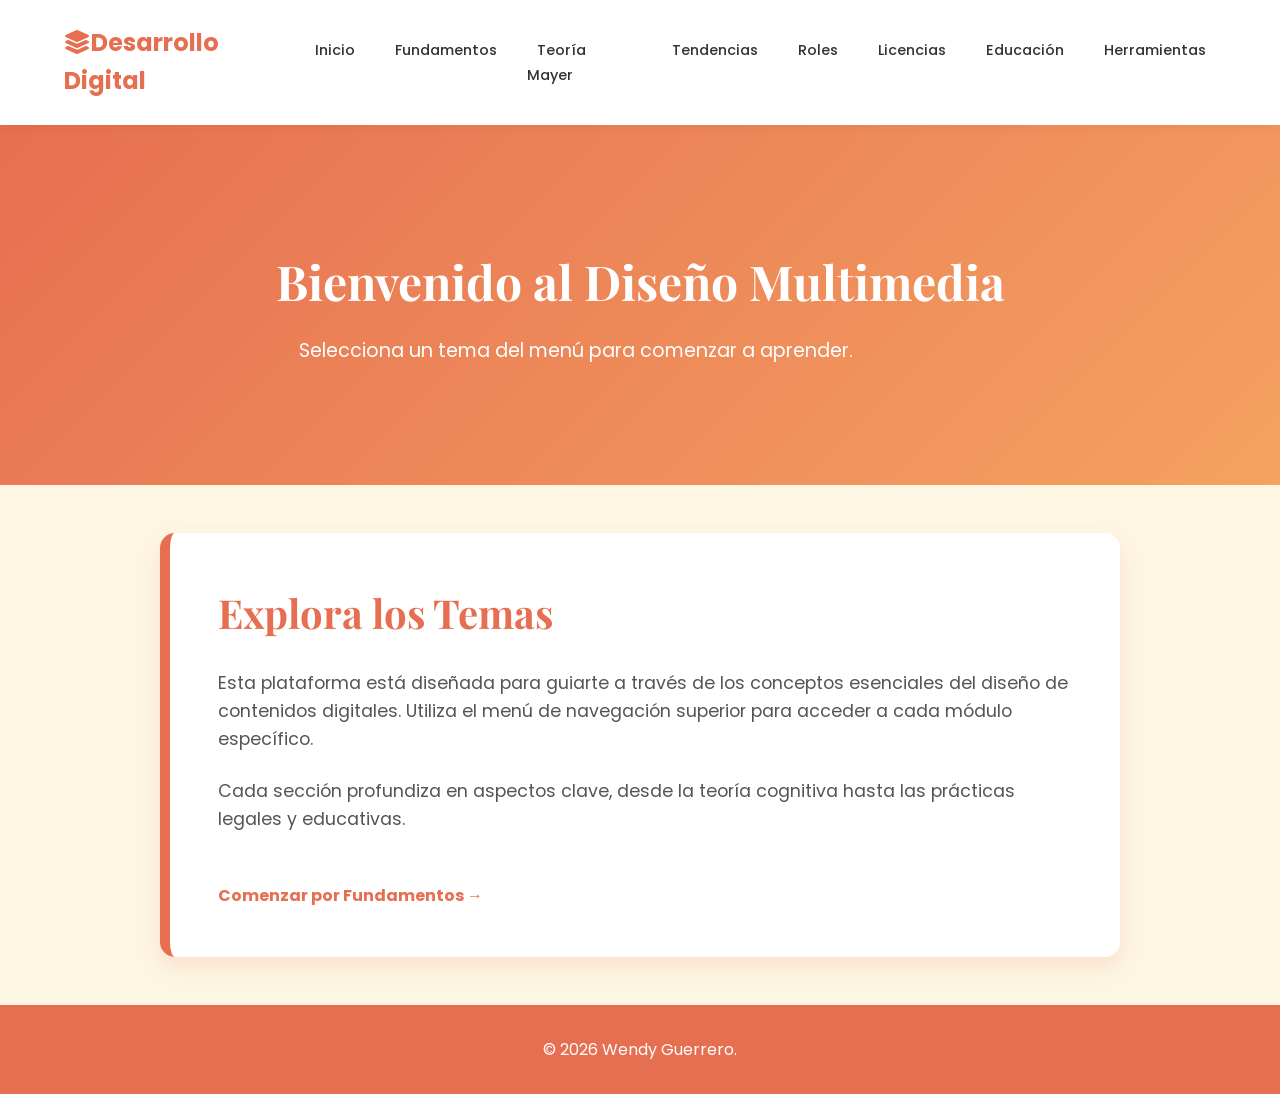
<file: index.html>
<!DOCTYPE html>
<html lang="es">
<head>
    <meta charset="UTF-8">
    <meta name="viewport" content="width=device-width, initial-scale=1.0">
    <title>Inicio - Diseño Digital</title>
    <link rel="stylesheet" href="style.css">
    <link href="https://fonts.googleapis.com/css2?family=Playfair+Display:wght@700&family=Poppins:wght@300;400;600&display=swap" rel="stylesheet">
    <link rel="stylesheet" href="https://cdnjs.cloudflare.com/ajax/libs/font-awesome/6.4.0/css/all.min.css">
</head>
<body>

    <nav class="navbar">
        <div class="logo"><i class="fa-solid fa-layer-group"></i>Desarrollo Digital</div>
        <ul class="nav-links">
            <!-- Ninguno tiene class="active" aquí -->
            <li><a href="index.html">Inicio</a></li>
            <li><a href="fundamentos.html">Fundamentos</a></li>
            <li><a href="mayer.html">Teoría Mayer</a></li>
            <li><a href="tendencias.html">Tendencias</a></li>
            <li><a href="roles.html">Roles</a></li>
            <li><a href="licencias.html">Licencias</a></li>
            <li><a href="educacion.html">Educación</a></li>
            <li><a href="herramientas.html">Herramientas</a></li>
        </ul>
    </nav>

    <header class="hero">
        <div class="hero-content">
            <h1>Bienvenido al Diseño Multimedia</h1>
            <p>Selecciona un tema del menú para comenzar a aprender.</p>
        </div>
    </header>

    <main class="container">
        <div class="content-card">
            <h2>Explora los Temas</h2>
            <p>Esta plataforma está diseñada para guiarte a través de los conceptos esenciales del diseño de contenidos digitales. Utiliza el menú de navegación superior para acceder a cada módulo específico.</p>
            <p>Cada sección profundiza en aspectos clave, desde la teoría cognitiva hasta las prácticas legales y educativas.</p>
            <br>
            <a href="fundamentos.html" style="color: var(--primary-color); font-weight: bold;">Comenzar por Fundamentos &rarr;</a>
        </div>
    </main>

    <footer>
        <p>&copy; 2026 Wendy Guerrero. </p>
    </footer>
</body>
</html>
</file>
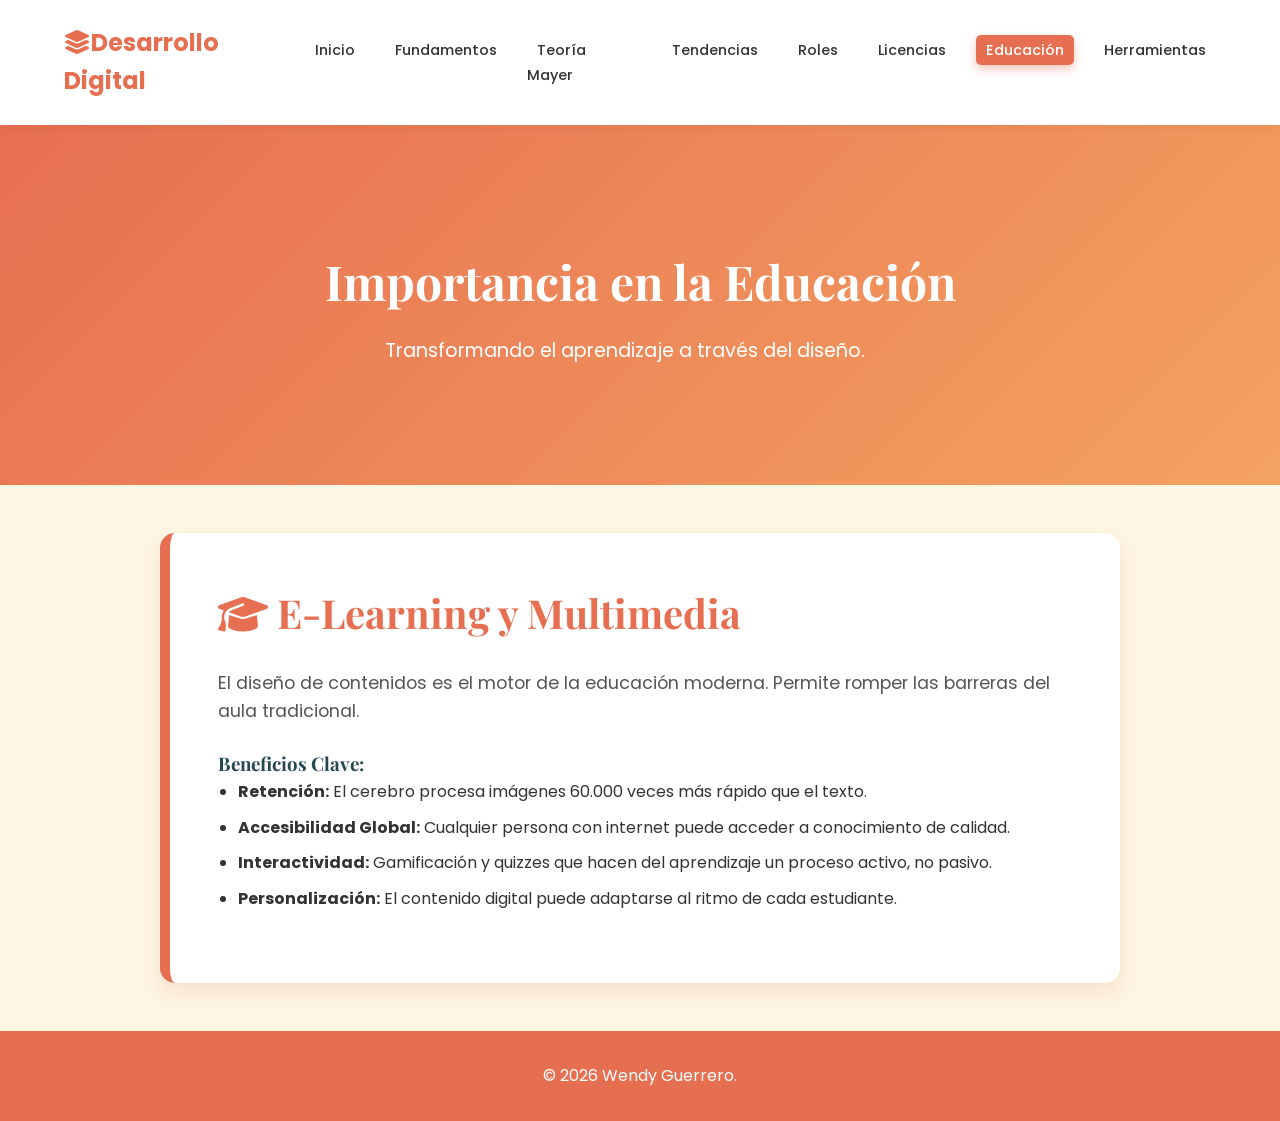
<file: educacion.html>
<!DOCTYPE html>
<html lang="es">
<head>
    <meta charset="UTF-8">
    <meta name="viewport" content="width=device-width, initial-scale=1.0">
    <title>Educación - Diseño Digital</title>
    <link rel="stylesheet" href="style.css">
    <link href="https://fonts.googleapis.com/css2?family=Playfair+Display:wght@700&family=Poppins:wght@300;400;600&display=swap" rel="stylesheet">
    <link rel="stylesheet" href="https://cdnjs.cloudflare.com/ajax/libs/font-awesome/6.4.0/css/all.min.css">
</head>
<body>

    <nav class="navbar">
        <div class="logo"><i class="fa-solid fa-layer-group"></i>Desarrollo Digital</div>
        <ul class="nav-links">
            <li><a href="index.html">Inicio</a></li>
            <li><a href="fundamentos.html">Fundamentos</a></li>
            <li><a href="mayer.html">Teoría Mayer</a></li>
            <li><a href="tendencias.html">Tendencias</a></li>
            <li><a href="roles.html">Roles</a></li>
            <li><a href="licencias.html">Licencias</a></li>
            <li><a href="educacion.html" class="active">Educación</a></li>
            <li><a href="herramientas.html">Herramientas</a></li>
        </ul>
    </nav>

    <header class="hero">
        <div class="hero-content">
            <h1>Importancia en la Educación</h1>
            <p>Transformando el aprendizaje a través del diseño.</p>
        </div>
    </header>

    <main class="container">
        <div class="content-card">
            <h2><i class="fa-solid fa-graduation-cap"></i> E-Learning y Multimedia</h2>
            <p>El diseño de contenidos es el motor de la educación moderna. Permite romper las barreras del aula tradicional.</p>
            
            <h3>Beneficios Clave:</h3>
            <ul>
                <li><strong>Retención:</strong> El cerebro procesa imágenes 60.000 veces más rápido que el texto.</li>
                <li><strong>Accesibilidad Global:</strong> Cualquier persona con internet puede acceder a conocimiento de calidad.</li>
                <li><strong>Interactividad:</strong> Gamificación y quizzes que hacen del aprendizaje un proceso activo, no pasivo.</li>
                <li><strong>Personalización:</strong> El contenido digital puede adaptarse al ritmo de cada estudiante.</li>
            </ul>
        </div>
    </main>

    <footer>
        <p>&copy; 2026 Wendy Guerrero.</p>
    </footer>
</body>
</html>
</file>
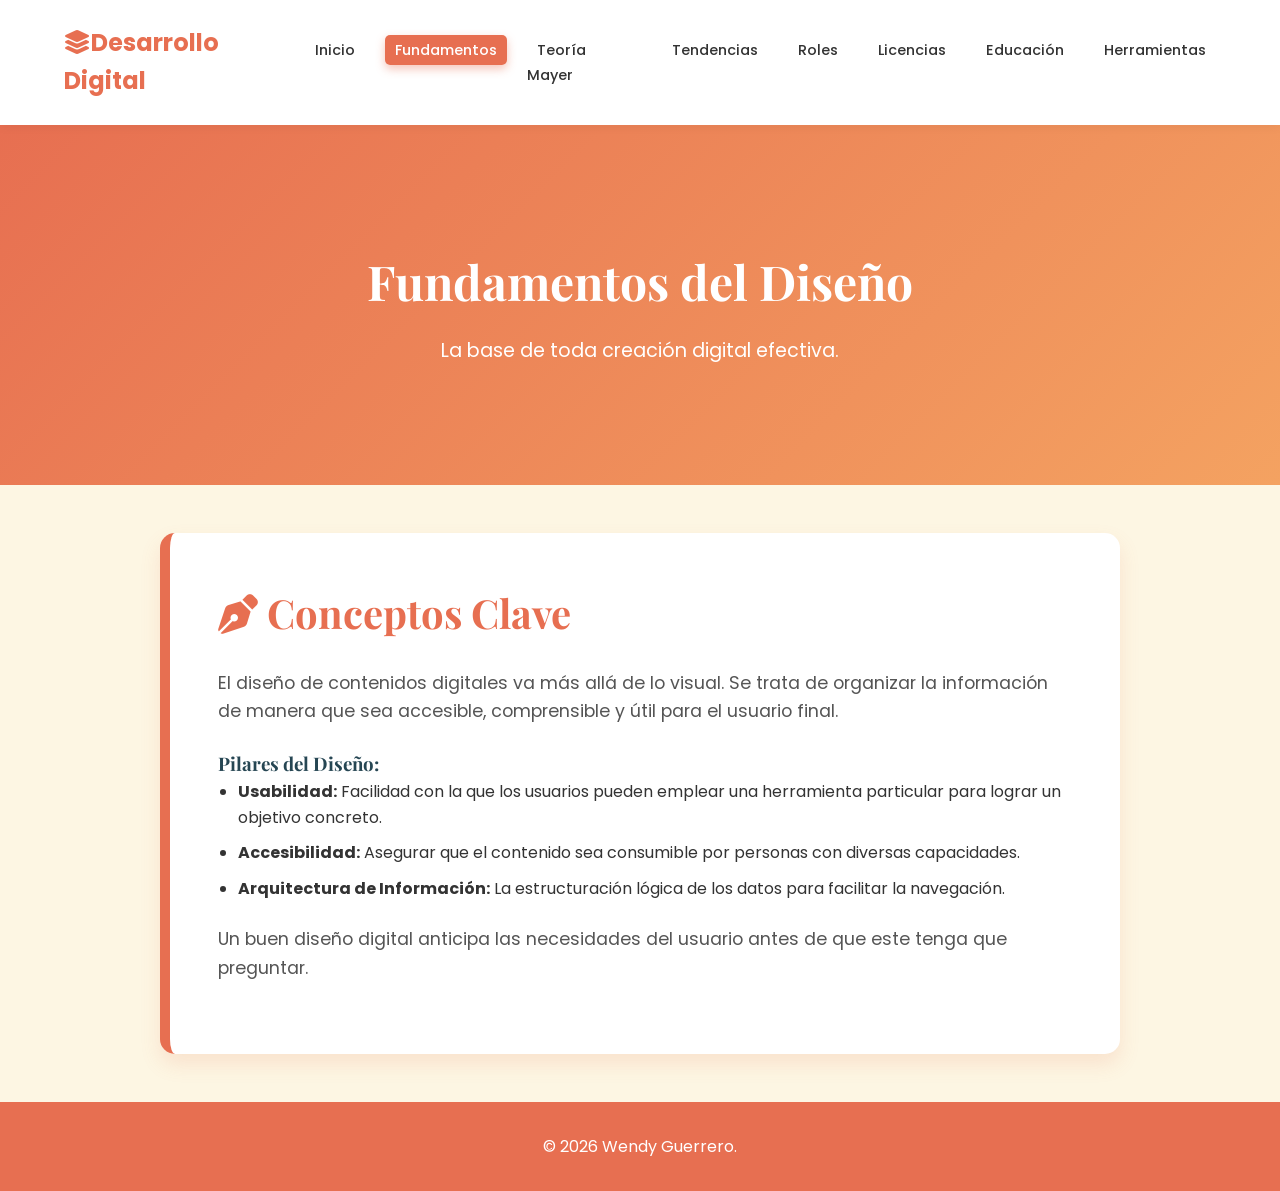
<file: fundamentos.html>
<!DOCTYPE html>
<html lang="es">
<head>
    <meta charset="UTF-8">
    <meta name="viewport" content="width=device-width, initial-scale=1.0">
    <title>Fundamentos - Diseño Digital</title>
    <link rel="stylesheet" href="style.css">
    <link href="https://fonts.googleapis.com/css2?family=Playfair+Display:wght@700&family=Poppins:wght@300;400;600&display=swap" rel="stylesheet">
    <link rel="stylesheet" href="https://cdnjs.cloudflare.com/ajax/libs/font-awesome/6.4.0/css/all.min.css">
</head>
<body>

    <nav class="navbar">
        <div class="logo"><i class="fa-solid fa-layer-group"></i>Desarrollo Digital</div>
        <ul class="nav-links">
            <li><a href="index.html">Inicio</a></li>
            <!-- AQUÍ ESTÁ EL CAMBIO DE COLOR -->
            <li><a href="fundamentos.html" class="active">Fundamentos</a></li>
            <li><a href="mayer.html">Teoría Mayer</a></li>
            <li><a href="tendencias.html">Tendencias</a></li>
            <li><a href="roles.html">Roles</a></li>
            <li><a href="licencias.html">Licencias</a></li>
            <li><a href="educacion.html">Educación</a></li>
            <li><a href="herramientas.html">Herramientas</a></li>
        </ul>
    </nav>

    <header class="hero">
        <div class="hero-content">
            <h1>Fundamentos del Diseño</h1>
            <p>La base de toda creación digital efectiva.</p>
        </div>
    </header>

    <main class="container">
        <div class="content-card">
            <h2><i class="fa-solid fa-pen-nib"></i> Conceptos Clave</h2>
            <p>El diseño de contenidos digitales va más allá de lo visual. Se trata de organizar la información de manera que sea accesible, comprensible y útil para el usuario final.</p>
            
            <h3>Pilares del Diseño:</h3>
            <ul>
                <li><strong>Usabilidad:</strong> Facilidad con la que los usuarios pueden emplear una herramienta particular para lograr un objetivo concreto.</li>
                <li><strong>Accesibilidad:</strong> Asegurar que el contenido sea consumible por personas con diversas capacidades.</li>
                <li><strong>Arquitectura de Información:</strong> La estructuración lógica de los datos para facilitar la navegación.</li>
            </ul>
            <p>Un buen diseño digital anticipa las necesidades del usuario antes de que este tenga que preguntar.</p>
        </div>
    </main>

    <footer>
        <p>&copy; 2026 Wendy Guerrero.</p>
    </footer>
</body>
</html>
</file>
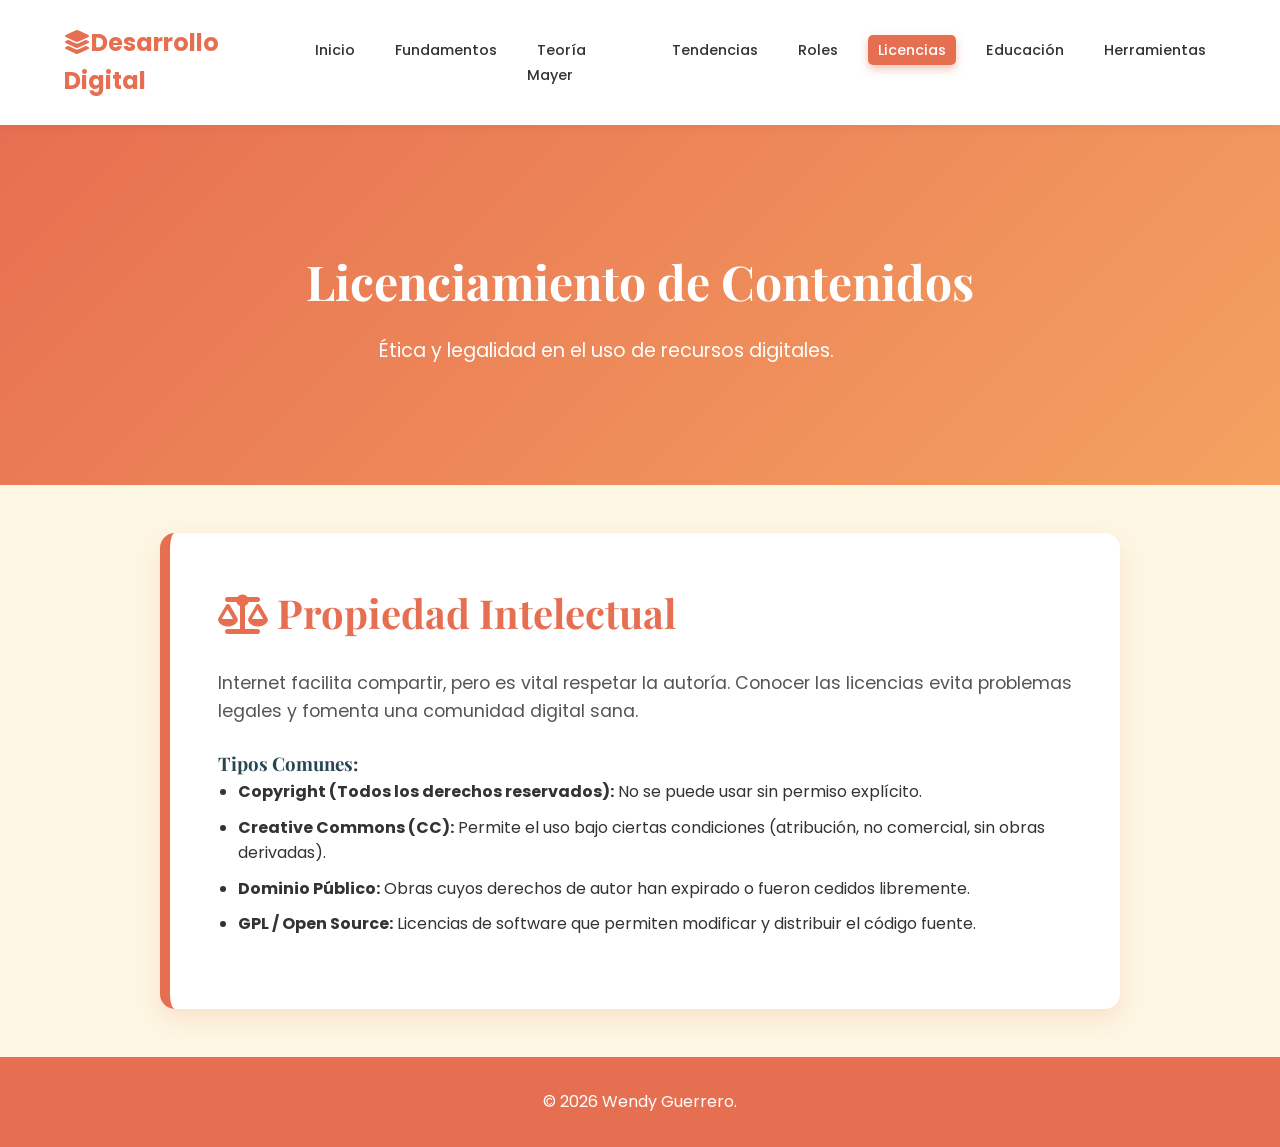
<file: licencias.html>
<!DOCTYPE html>
<html lang="es">
<head>
    <meta charset="UTF-8">
    <meta name="viewport" content="width=device-width, initial-scale=1.0">
    <title>Licencias - Diseño Digital</title>
    <link rel="stylesheet" href="style.css">
    <link href="https://fonts.googleapis.com/css2?family=Playfair+Display:wght@700&family=Poppins:wght@300;400;600&display=swap" rel="stylesheet">
    <link rel="stylesheet" href="https://cdnjs.cloudflare.com/ajax/libs/font-awesome/6.4.0/css/all.min.css">
</head>
<body>

    <nav class="navbar">
        <div class="logo"><i class="fa-solid fa-layer-group"></i>Desarrollo Digital</div>
        <ul class="nav-links">
            <li><a href="index.html">Inicio</a></li>
            <li><a href="fundamentos.html">Fundamentos</a></li>
            <li><a href="mayer.html">Teoría Mayer</a></li>
            <li><a href="tendencias.html">Tendencias</a></li>
            <li><a href="roles.html">Roles</a></li>
            <!-- ACTIVO -->
            <li><a href="licencias.html" class="active">Licencias</a></li>
            <li><a href="educacion.html">Educación</a></li>
            <li><a href="herramientas.html">Herramientas</a></li>
        </ul>
    </nav>

    <header class="hero">
        <div class="hero-content">
            <h1>Licenciamiento de Contenidos</h1>
            <p>Ética y legalidad en el uso de recursos digitales.</p>
        </div>
    </header>

    <main class="container">
        <div class="content-card">
            <h2><i class="fa-solid fa-scale-balanced"></i> Propiedad Intelectual</h2>
            <p>Internet facilita compartir, pero es vital respetar la autoría. Conocer las licencias evita problemas legales y fomenta una comunidad digital sana.</p>
            
            <h3>Tipos Comunes:</h3>
            <ul>
                <li><strong>Copyright (Todos los derechos reservados):</strong> No se puede usar sin permiso explícito.</li>
                <li><strong>Creative Commons (CC):</strong> Permite el uso bajo ciertas condiciones (atribución, no comercial, sin obras derivadas).</li>
                <li><strong>Dominio Público:</strong> Obras cuyos derechos de autor han expirado o fueron cedidos libremente.</li>
                <li><strong>GPL / Open Source:</strong> Licencias de software que permiten modificar y distribuir el código fuente.</li>
            </ul>
        </div>
    </main>

    <footer>
        <p>&copy; 2026 Wendy Guerrero.</p>
    </footer>
</body>
</html>
</file>
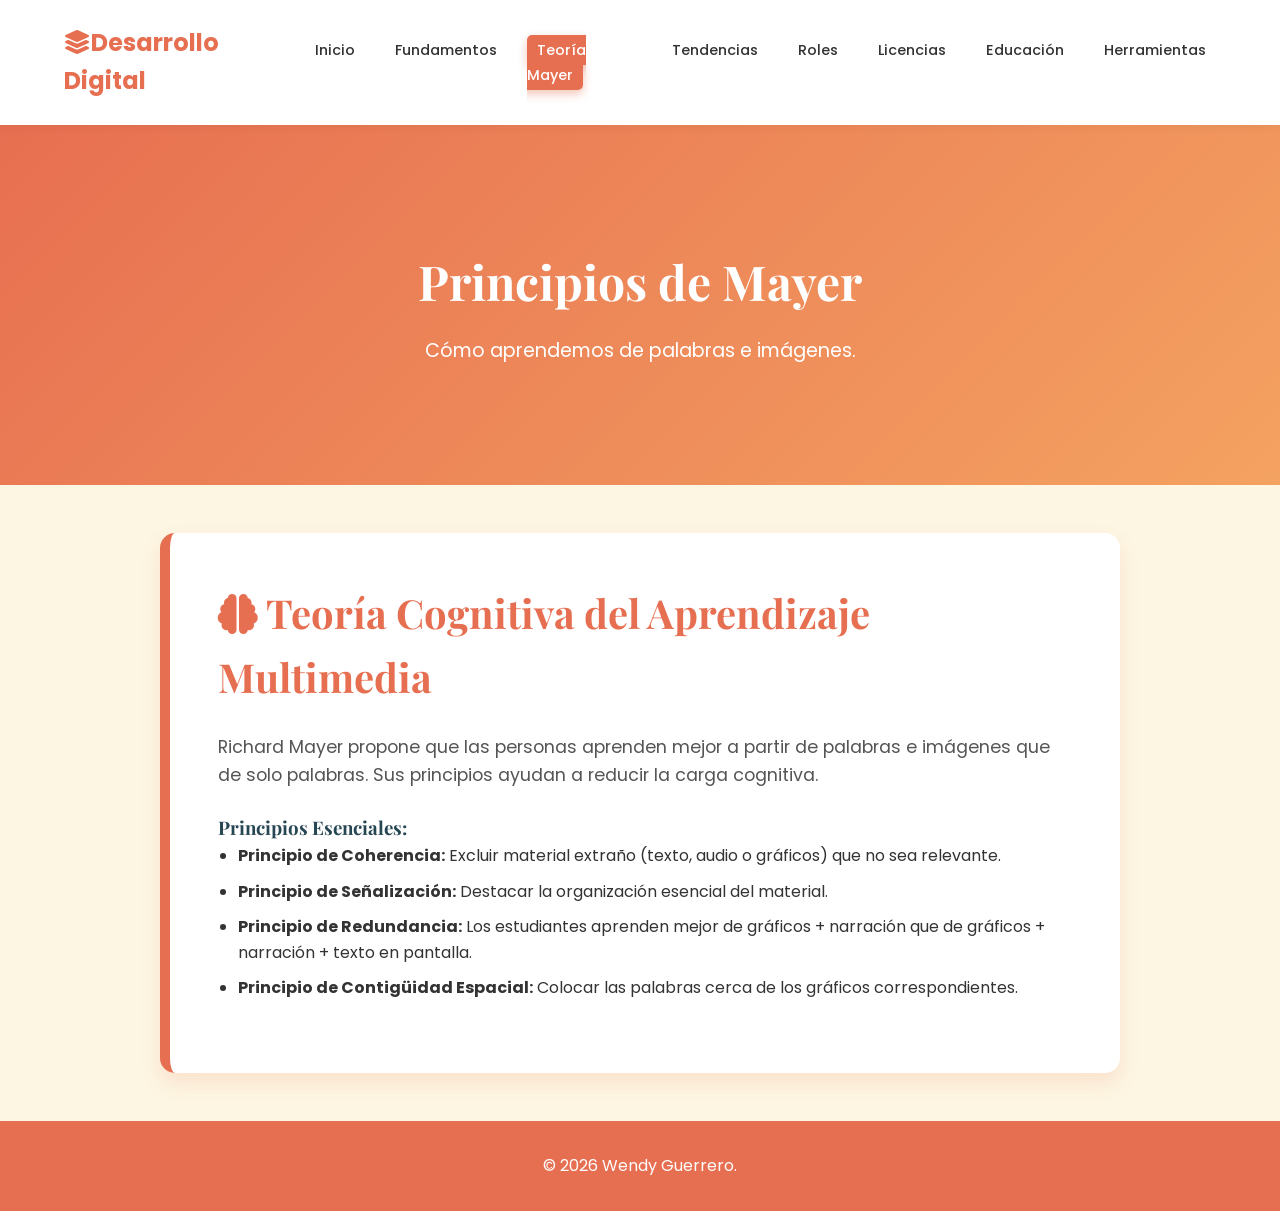
<file: mayer.html>
<!DOCTYPE html>
<html lang="es">
<head>
    <meta charset="UTF-8">
    <meta name="viewport" content="width=device-width, initial-scale=1.0">
    <title>Teoría Mayer - Diseño Digital</title>
    <link rel="stylesheet" href="style.css">
    <link href="https://fonts.googleapis.com/css2?family=Playfair+Display:wght@700&family=Poppins:wght@300;400;600&display=swap" rel="stylesheet">
    <link rel="stylesheet" href="https://cdnjs.cloudflare.com/ajax/libs/font-awesome/6.4.0/css/all.min.css">
</head>
<body>

    <nav class="navbar">
        <div class="logo"><i class="fa-solid fa-layer-group"></i>Desarrollo Digital</div>
        <ul class="nav-links">
            <li><a href="index.html">Inicio</a></li>
            <li><a href="fundamentos.html">Fundamentos</a></li>
            <!-- ACTIVO -->
            <li><a href="mayer.html" class="active">Teoría Mayer</a></li>
            <li><a href="tendencias.html">Tendencias</a></li>
            <li><a href="roles.html">Roles</a></li>
            <li><a href="licencias.html">Licencias</a></li>
            <li><a href="educacion.html">Educación</a></li>
            <li><a href="herramientas.html">Herramientas</a></li>
        </ul>
    </nav>

    <header class="hero">
        <div class="hero-content">
            <h1>Principios de Mayer</h1>
            <p>Cómo aprendemos de palabras e imágenes.</p>
        </div>
    </header>

    <main class="container">
        <div class="content-card">
            <h2><i class="fa-solid fa-brain"></i> Teoría Cognitiva del Aprendizaje Multimedia</h2>
            <p>Richard Mayer propone que las personas aprenden mejor a partir de palabras e imágenes que de solo palabras. Sus principios ayudan a reducir la carga cognitiva.</p>
            
            <h3>Principios Esenciales:</h3>
            <ul>
                <li><strong>Principio de Coherencia:</strong> Excluir material extraño (texto, audio o gráficos) que no sea relevante.</li>
                <li><strong>Principio de Señalización:</strong> Destacar la organización esencial del material.</li>
                <li><strong>Principio de Redundancia:</strong> Los estudiantes aprenden mejor de gráficos + narración que de gráficos + narración + texto en pantalla.</li>
                <li><strong>Principio de Contigüidad Espacial:</strong> Colocar las palabras cerca de los gráficos correspondientes.</li>
            </ul>
        </div>
    </main>

    <footer>
        <p>&copy; 2026 Wendy Guerrero.</p>
    </footer>
</body>
</html>
</file>
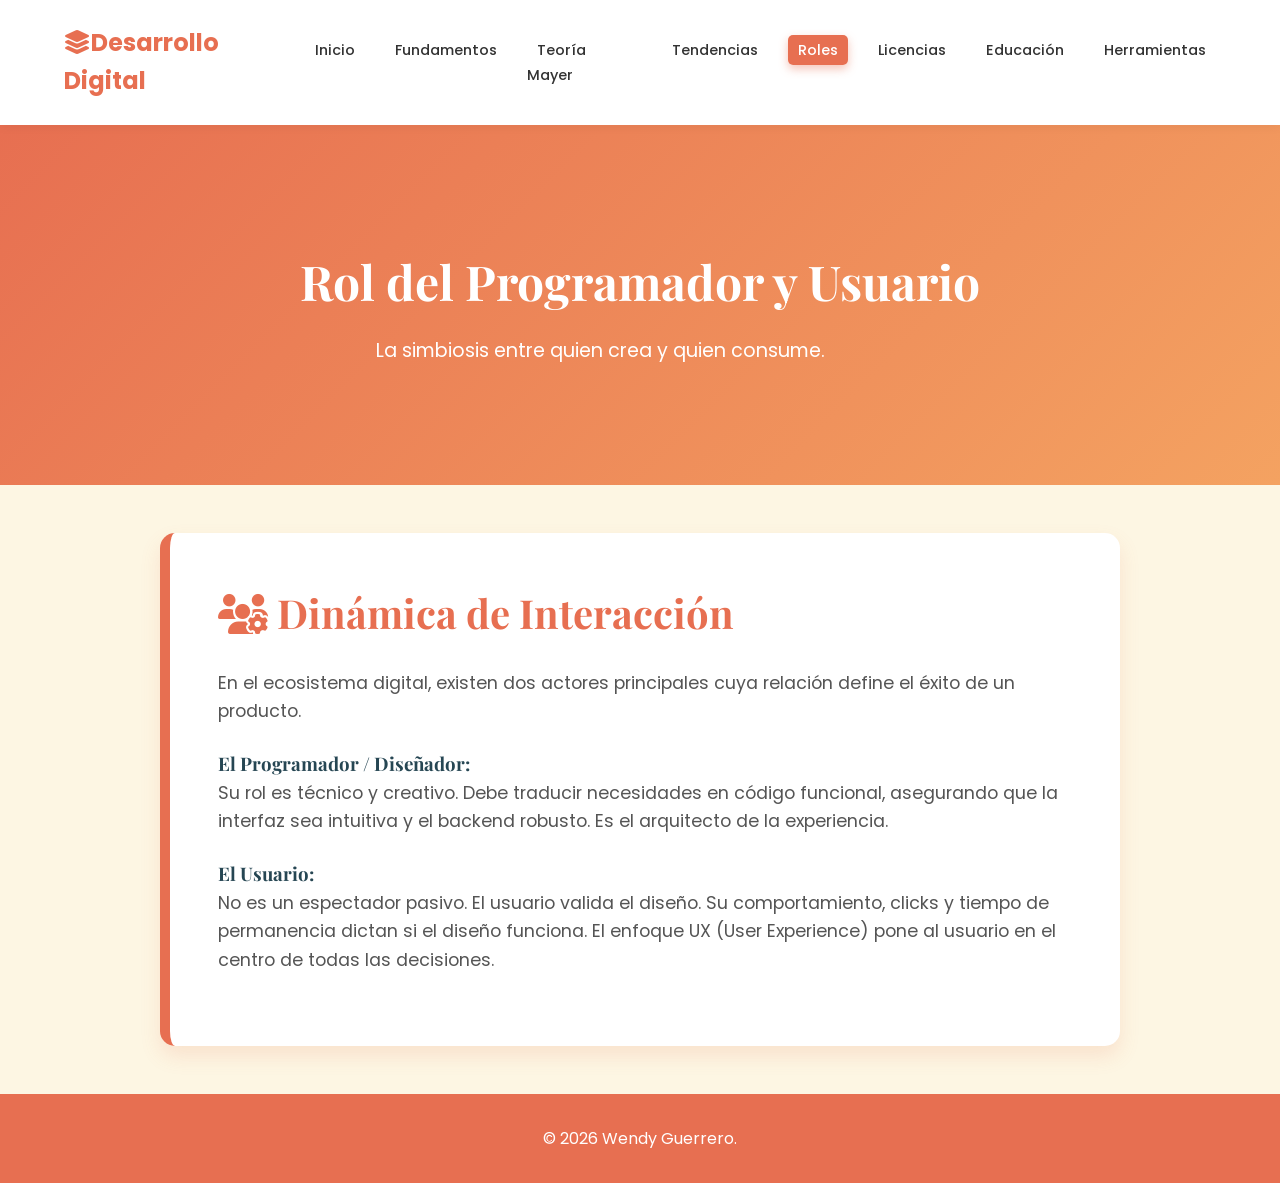
<file: roles.html>
<!DOCTYPE html>
<html lang="es">
<head>
    <meta charset="UTF-8">
    <meta name="viewport" content="width=device-width, initial-scale=1.0">
    <title>Roles - Diseño Digital</title>
    <link rel="stylesheet" href="style.css">
    <link href="https://fonts.googleapis.com/css2?family=Playfair+Display:wght@700&family=Poppins:wght@300;400;600&display=swap" rel="stylesheet">
    <link rel="stylesheet" href="https://cdnjs.cloudflare.com/ajax/libs/font-awesome/6.4.0/css/all.min.css">
</head>
<body>

    <nav class="navbar">
        <div class="logo"><i class="fa-solid fa-layer-group"></i>Desarrollo Digital</div>
        <ul class="nav-links">
            <li><a href="index.html">Inicio</a></li>
            <li><a href="fundamentos.html">Fundamentos</a></li>
            <li><a href="mayer.html">Teoría Mayer</a></li>
            <li><a href="tendencias.html">Tendencias</a></li>
            <!-- ACTIVO -->
            <li><a href="roles.html" class="active">Roles</a></li>
            <li><a href="licencias.html">Licencias</a></li>
            <li><a href="educacion.html">Educación</a></li>
            <li><a href="herramientas.html">Herramientas</a></li>
        </ul>
    </nav>

    <header class="hero">
        <div class="hero-content">
            <h1>Rol del Programador y Usuario</h1>
            <p>La simbiosis entre quien crea y quien consume.</p>
        </div>
    </header>

    <main class="container">
        <div class="content-card">
            <h2><i class="fa-solid fa-users-gear"></i> Dinámica de Interacción</h2>
            <p>En el ecosistema digital, existen dos actores principales cuya relación define el éxito de un producto.</p>
            
            <h3>El Programador / Diseñador:</h3>
            <p>Su rol es técnico y creativo. Debe traducir necesidades en código funcional, asegurando que la interfaz sea intuitiva y el backend robusto. Es el arquitecto de la experiencia.</p>
            
            <h3>El Usuario:</h3>
            <p>No es un espectador pasivo. El usuario valida el diseño. Su comportamiento, clicks y tiempo de permanencia dictan si el diseño funciona. El enfoque UX (User Experience) pone al usuario en el centro de todas las decisiones.</p>
        </div>
    </main>

    <footer>
        <p>&copy; 2026 Wendy Guerrero.</p>
    </footer>
</body>
</html>
</file>
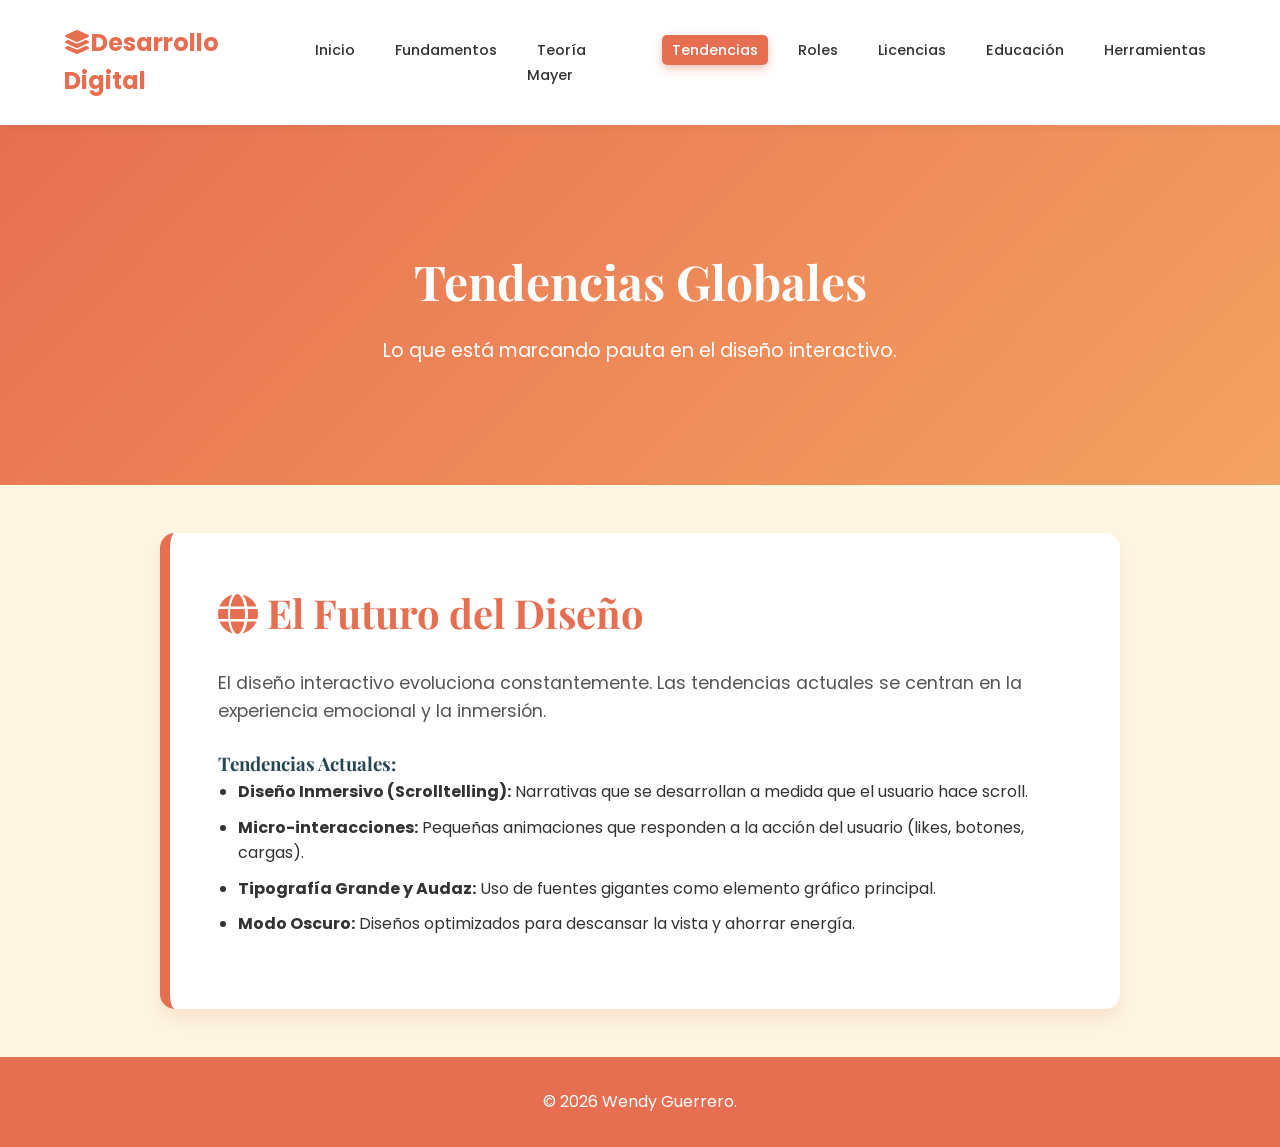
<file: tendencias.html>
<!DOCTYPE html>
<html lang="es">
<head>
    <meta charset="UTF-8">
    <meta name="viewport" content="width=device-width, initial-scale=1.0">
    <title>Tendencias - Diseño Digital</title>
    <link rel="stylesheet" href="style.css">
    <link href="https://fonts.googleapis.com/css2?family=Playfair+Display:wght@700&family=Poppins:wght@300;400;600&display=swap" rel="stylesheet">
    <link rel="stylesheet" href="https://cdnjs.cloudflare.com/ajax/libs/font-awesome/6.4.0/css/all.min.css">
</head>
<body>

    <nav class="navbar">
        <div class="logo"><i class="fa-solid fa-layer-group"></i>Desarrollo Digital</div>
        <ul class="nav-links">
            <li><a href="index.html">Inicio</a></li>
            <li><a href="fundamentos.html">Fundamentos</a></li>
            <li><a href="mayer.html">Teoría Mayer</a></li>
            <!-- ACTIVO -->
            <li><a href="tendencias.html" class="active">Tendencias</a></li>
            <li><a href="roles.html">Roles</a></li>
            <li><a href="licencias.html">Licencias</a></li>
            <li><a href="educacion.html">Educación</a></li>
            <li><a href="herramientas.html">Herramientas</a></li>
        </ul>
    </nav>

    <header class="hero">
        <div class="hero-content">
            <h1>Tendencias Globales</h1>
            <p>Lo que está marcando pauta en el diseño interactivo.</p>
        </div>
    </header>

    <main class="container">
        <div class="content-card">
            <h2><i class="fa-solid fa-globe"></i> El Futuro del Diseño</h2>
            <p>El diseño interactivo evoluciona constantemente. Las tendencias actuales se centran en la experiencia emocional y la inmersión.</p>
            
            <h3>Tendencias Actuales:</h3>
            <ul>
                <li><strong>Diseño Inmersivo (Scrolltelling):</strong> Narrativas que se desarrollan a medida que el usuario hace scroll.</li>
                <li><strong>Micro-interacciones:</strong> Pequeñas animaciones que responden a la acción del usuario (likes, botones, cargas).</li>
                <li><strong>Tipografía Grande y Audaz:</strong> Uso de fuentes gigantes como elemento gráfico principal.</li>
                <li><strong>Modo Oscuro:</strong> Diseños optimizados para descansar la vista y ahorrar energía.</li>
            </ul>
        </div>
    </main>

    <footer>
        <p>&copy; 2026 Wendy Guerrero.</p>
    </footer>
</body>
</html>
</file>
<file: style.css>
/* --- Variables de Color (Paleta Cálida) --- */
:root {
    --bg-color: #FDF6E3;       /* Crema suave */
    --card-bg: #FFFFFF;        /* Blanco puro */
    --primary-color: #E76F51;  /* Terracota */
    --secondary-color: #F4A261;/* Arena */
    --accent-color: #264653;   /* Azul oscuro texto */
    --text-color: #333333;
    --shadow: 0 10px 20px rgba(231, 111, 81, 0.15);
}

* { margin: 0; padding: 0; box-sizing: border-box; }

body {
    font-family: 'Poppins', sans-serif;
    background-color: var(--bg-color);
    color: var(--text-color);
    line-height: 1.6;
    display: flex;
    flex-direction: column;
    min-height: 100vh;
}

h1, h2, h3 { font-family: 'Playfair Display', serif; color: var(--accent-color); }
a { text-decoration: none; color: inherit; }

/* --- Barra de Navegación --- */
.navbar {
    display: flex;
    justify-content: space-between;
    align-items: center;
    padding: 1.5rem 5%;
    background-color: var(--card-bg);
    box-shadow: 0 2px 10px rgba(0,0,0,0.05);
    position: sticky;
    top: 0;
    z-index: 1000;
}

.logo { font-size: 1.5rem; font-weight: 700; color: var(--primary-color); }

.nav-links { list-style: none; display: flex; gap: 20px; }

.nav-links a {
    font-weight: 500;
    transition: all 0.3s ease;
    font-size: 0.9rem;
    padding: 5px 10px;
    border-radius: 5px;
}

.nav-links a:hover { color: var(--primary-color); background-color: #fff0eb; }

/* CLASE MÁGICA: Cambia el color cuando el link tiene esta clase */
.nav-links a.active {
    background-color: var(--primary-color);
    color: white !important;
    box-shadow: 0 4px 10px rgba(231, 111, 81, 0.4);
}

/* --- Hero Section --- */
.hero {
    background: linear-gradient(135deg, var(--primary-color), var(--secondary-color));
    height: 40vh; /* Un poco más pequeño para páginas internas */
    display: flex;
    justify-content: center;
    align-items: center;
    text-align: center;
    color: white;
    padding: 20px;
}

.hero h1 { font-size: 3rem; color: white; margin-bottom: 1rem; }
.hero p { font-size: 1.2rem; max-width: 600px; }

/* --- Contenido Principal --- */
.container {
    max-width: 1000px;
    margin: 3rem auto;
    padding: 0 20px;
    flex: 1; /* Empuja el footer hacia abajo */
}

.content-card {
    background: var(--card-bg);
    padding: 3rem;
    border-radius: 15px;
    box-shadow: var(--shadow);
    border-left: 10px solid var(--primary-color);
}

.content-card h2 { font-size: 2.5rem; margin-bottom: 1.5rem; color: var(--primary-color); }
.content-card p { font-size: 1.1rem; margin-bottom: 1.5rem; color: #555; }
.content-card ul { margin-left: 20px; margin-bottom: 1.5rem; }
.content-card li { margin-bottom: 10px; }

/* --- Footer --- */
footer {
    background-color: var(--primary-color);
    color: white;
    text-align: center;
    padding: 2rem;
    margin-top: auto;
}

/* --- Responsividad --- */
@media (max-width: 768px) {
    .navbar { flex-direction: column; gap: 15px; }
    .nav-links { flex-wrap: wrap; justify-content: center; }
    .hero h1 { font-size: 2rem; }
    .content-card { padding: 1.5rem; }
}
/* --- Estilos específicos para la página de Herramientas --- */

.media-card {
    /* Hereda estilos de content-card pero añade padding extra si es necesario */
}

.media-container {
    background-color: #f9f9f9;
    border-radius: 10px;
    padding: 20px;
    margin-top: 20px;
    border: 1px solid #eee;
    text-align: center;
}

/* Hacer que el video e imagen sean responsivos */
video, .responsive-img {
    max-width: 100%;
    height: auto;
    border-radius: 8px;
    box-shadow: 0 4px 15px rgba(0,0,0,0.1);
    display: block;
    margin: 0 auto 20px auto;
}

.caption {
    color: #666;
    font-style: italic;
    margin-top: 10px;
}

.file-info {
    text-align: left;
    background: white;
    padding: 15px;
    border-radius: 8px;
    border-left: 4px solid var(--secondary-color);
}

.file-info ul {
    margin-left: 20px;
    margin-top: 10px;
    color: #555;
}

.file-info strong {
    color: var(--primary-color);
}
</file>
